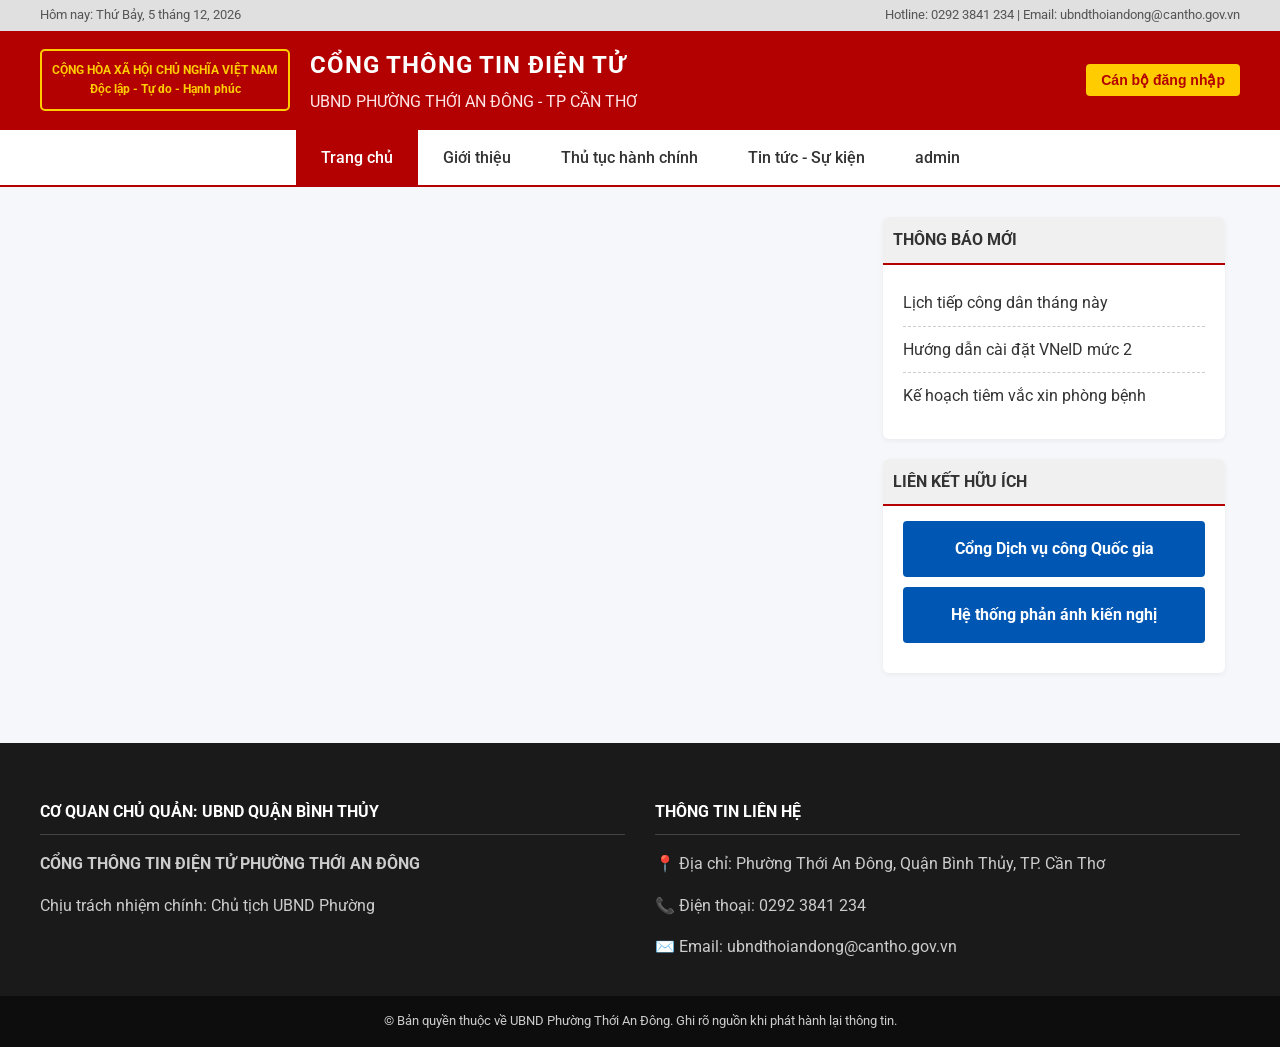
<file: index.html>
<!DOCTYPE html>
<html lang="vi">
<head>
    <meta charset="UTF-8">
    <meta name="viewport" content="width=device-width, initial-scale=1.0">
    <title>Cổng Thông Tin Điện Tử - UBND Phường Thới An Đông</title>
    <link href="https://fonts.googleapis.com/css2?family=Roboto:wght@300;400;500;700&display=swap" rel="stylesheet">
    <link rel="stylesheet" href="style.css">
    <script src="https://cdn.ckeditor.com/ckeditor5/39.0.1/classic/ckeditor.js"></script>
</head>
<body>

    <div class="top-bar">
        <div class="container top-bar-content">
            <span>Hôm nay: <span id="current-date"></span></span>
            <span>Hotline: 0292 3841 234 | Email: ubndthoiandong@cantho.gov.vn</span>
        </div>
    </div>

    <header>
        <div class="container header-container">
            <div class="logo-area">
                <div class="quoc-huy">CỘNG HÒA XÃ HỘI CHỦ NGHĨA VIỆT NAM<br>Độc lập - Tự do - Hạnh phúc</div>
                <div class="site-title">
                    <h1>CỔNG THÔNG TIN ĐIỆN TỬ</h1>
                    <h2>UBND PHƯỜNG THỚI AN ĐÔNG - TP CẦN THƠ</h2>
                </div>
            </div>
            <div id="header-actions">
                </div>
        </div>
    </header>

    <nav class="main-nav">
        <div class="container">
            <a href="index.html" class="active">Trang chủ</a>
            <a href="gioithieu.html">Giới thiệu</a>
            <a href="#">Thủ tục hành chính</a>
            <a href="tintuc.html">Tin tức - Sự kiện</a>
            <a href="admin.html">admin</a>
        </div>
    </nav>

    <main class="container main-layout">
        <section class="content-area" id="app-content">
            </section>

        <aside class="sidebar">
            <div class="widget">
                <h3 class="widget-title">THÔNG BÁO MỚI</h3>
                <ul class="widget-list">
                    <li><a href="#">Lịch tiếp công dân tháng này</a></li>
                    <li><a href="#">Hướng dẫn cài đặt VNeID mức 2</a></li>
                    <li><a href="#">Kế hoạch tiêm vắc xin phòng bệnh</a></li>
                </ul>
            </div>
            <div class="widget">
                <h3 class="widget-title">LIÊN KẾT HỮU ÍCH</h3>
                <a href="https://dichvucong.gov.vn/" target="_blank" class="banner-link" style="text-decoration: none; display: block;">Cổng Dịch vụ công Quốc gia</a>
                <a href="https://dichvucong.gov.vn/p/phananhkiennghi/pakn-gui-pakn.html" target="_blank" class="banner-link" style="text-decoration: none; display: block;">Hệ thống phản ánh kiến nghị</a>
            </div>
        </aside>
    </main>

    <footer>
        <div class="container footer-grid">
            <div>
                <h3>CƠ QUAN CHỦ QUẢN: UBND QUẬN BÌNH THỦY</h3>
                <p><strong>CỔNG THÔNG TIN ĐIỆN TỬ PHƯỜNG THỚI AN ĐÔNG</strong></p>
                <p>Chịu trách nhiệm chính: Chủ tịch UBND Phường</p>
            </div>
            <div>
                <h3>THÔNG TIN LIÊN HỆ</h3>
                <p>📍 Địa chỉ: Phường Thới An Đông, Quận Bình Thủy, TP. Cần Thơ</p>
                <p>📞 Điện thoại: 0292 3841 234</p>
                <p>✉️ Email: ubndthoiandong@cantho.gov.vn</p>
            </div>
        </div>
        <div class="copyright">
            © Bản quyền thuộc về UBND Phường Thới An Đông. Ghi rõ nguồn khi phát hành lại thông tin.
        </div>
    </footer>

    <div id="loginModal" class="modal">
        <div class="modal-content">
            <span class="close-btn" onclick="closeModal()">&times;</span>
            <h3 style="color:#b30000; text-align:center; border-bottom: 2px solid #eee; padding-bottom:10px;">ĐĂNG NHẬP HỆ THỐNG</h3>
            <div class="form-group">
                <label>Tên đăng nhập</label>
                <input type="text" id="login-user" placeholder="Nhập tài khoản">
                <label>Email liên kết</label>
                <input type="email" id="login-email" placeholder="Nhập email">
                <label>Mật khẩu</label>
                <input type="password" id="login-pass" placeholder="Nhập mật khẩu">
                <button class="btn-submit" onclick="handleLogin()">ĐĂNG NHẬP</button>
            </div>
        </div>
    </div>

    <script src="script.js"></script>
</body>
</html>
</file>
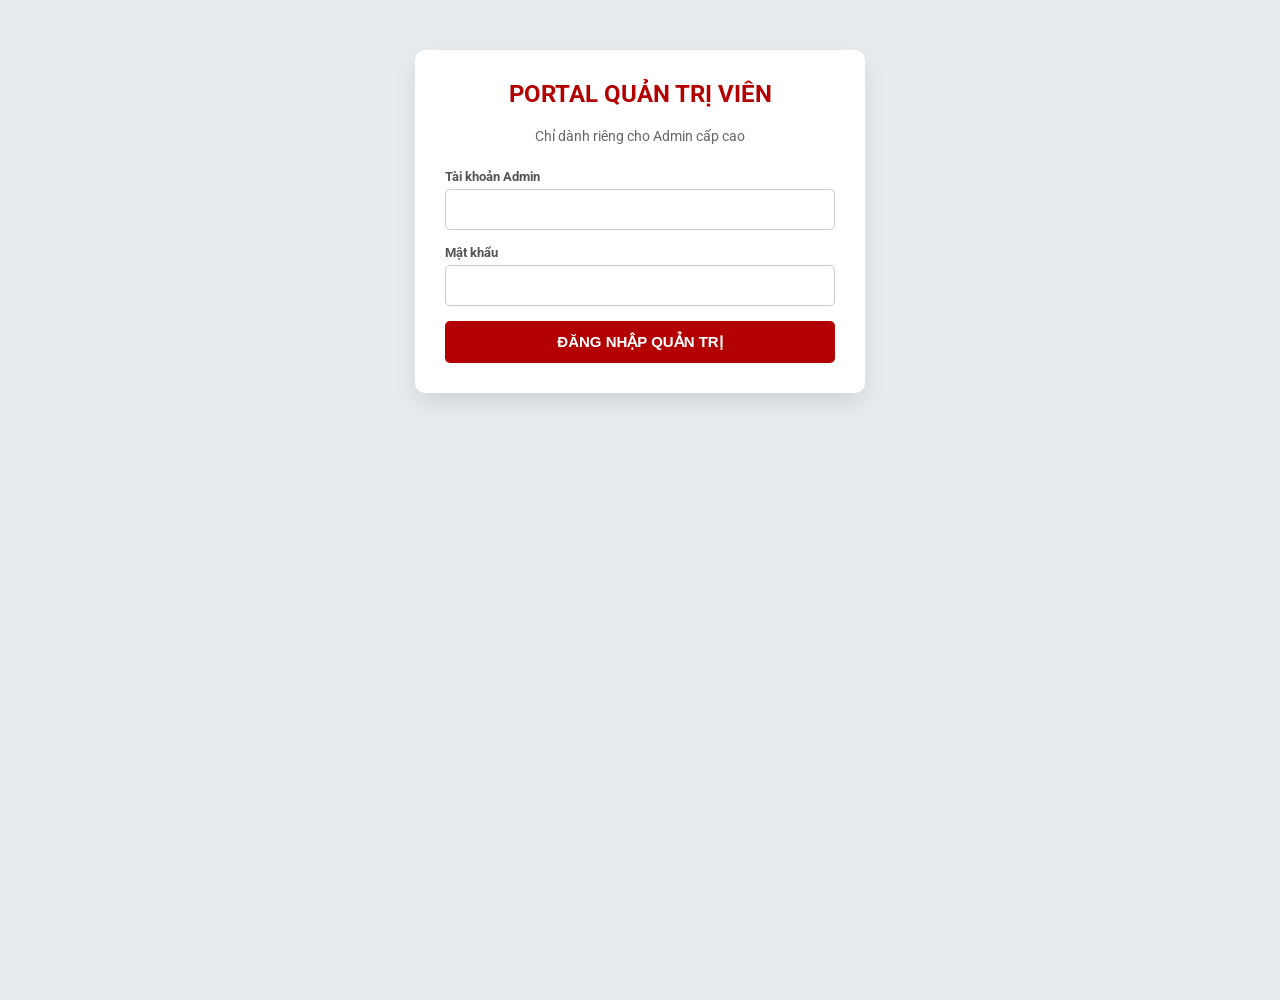
<file: admin.html>
<!DOCTYPE html>
<html lang="vi">

<head>
    <meta charset="UTF-8">
    <title>Hệ thống Quản trị - Phường Thới An Đông</title>
    <link href="https://fonts.googleapis.com/css2?family=Roboto:wght@400;500;700&display=swap" rel="stylesheet">
    <style>
        body {
            font-family: 'Roboto', sans-serif;
            background: #e9ecef;
            display: flex;
            justify-content: center;
            align-items: flex-start;
            min-height: 100vh;
            margin: 0;
            padding-top: 50px;
            padding-bottom: 50px;
        }

        .card {
            background: white;
            padding: 30px;
            border-radius: 10px;
            box-shadow: 0 10px 25px rgba(0, 0, 0, 0.1);
            width: 100%;
            max-width: 450px;
            box-sizing: border-box;
        }

        h2,
        h3,
        h4 {
            text-align: center;
            color: #b30000;
            margin-top: 0;
        }

        label {
            font-size: 13px;
            font-weight: bold;
            color: #555;
            display: block;
            margin-bottom: 5px;
        }

        input {
            width: 100%;
            padding: 12px;
            margin-bottom: 15px;
            border: 1px solid #ccc;
            border-radius: 5px;
            box-sizing: border-box;
        }

        button {
            width: 100%;
            background: #b30000;
            color: white;
            border: none;
            padding: 12px;
            border-radius: 5px;
            font-size: 15px;
            font-weight: bold;
            cursor: pointer;
            transition: 0.2s;
        }

        button:hover {
            background: #8a0000;
        }

        .btn-success {
            background: #28a745;
        }

        .btn-success:hover {
            background: #218838;
        }

        .btn-danger {
            background: #dc3545;
            padding: 6px 12px;
            font-size: 12px;
            width: auto;
        }

        .btn-danger:hover {
            background: #c82333;
        }

        .hidden {
            display: none;
        }

        hr {
            border: 0;
            border-top: 1px solid #eee;
            margin: 25px 0;
        }

        /* Cấu trúc danh sách user */
        .user-list {
            list-style: none;
            padding: 0;
            margin: 0;
            max-height: 300px;
            overflow-y: auto;
        }

        .user-item {
            display: flex;
            justify-content: space-between;
            align-items: center;
            background: #f8f9fa;
            border: 1px solid #dee2e6;
            padding: 10px 15px;
            border-radius: 6px;
            margin-bottom: 10px;
        }

        .user-info strong {
            color: #333;
            font-size: 15px;
        }

        .user-info small {
            color: #666;
            display: block;
            font-size: 12px;
        }
    </style>
</head>

<body>
    <div class="card" id="login-box">
        <h2>PORTAL QUẢN TRỊ VIÊN</h2>
        <p style="text-align:center; color:#666; font-size:14px; margin-bottom:25px;">Chỉ dành riêng cho Admin cấp cao
        </p>
        <label>Tài khoản Admin</label>
        <input type="text" id="au" placeholder="">
        <label>Mật khẩu</label>
        <input type="password" id="ap" placeholder="">
        <button onclick="adminLogin()">ĐĂNG NHẬP QUẢN TRỊ</button>
    </div>

    <div class="card hidden" id="main-box">
        <h3>CẤP TÀI KHOẢN CÁN BỘ</h3>
        <p style="text-align:center; font-size:13px; color:#666; margin-bottom: 20px;">Tạo user cho cán bộ đăng bài viết
        </p>

        <label>Tên đăng nhập mới</label>
        <input type="text" id="nu" placeholder="Ví dụ: tencanbo">
        <label>Email liên kết</label>
        <input type="email" id="ne" placeholder="Ví dụ: cb1@cantho.gov.vn">
        <label>Mật khẩu khởi tạo</label>
        <input type="password" id="np" placeholder="Nhập mật khẩu">
        <button class="btn-success" onclick="createUser()">TẠO TÀI KHOẢN</button>

        <hr>

        <h4>DANH SÁCH CÁN BỘ HIỆN TẠI</h4>
        <ul class="user-list" id="users-container">
        </ul>
        <div style="text-align:center; margin-top:20px;">
            <button onclick="adminLogout()" style="background:#6c757d; width:auto; padding: 8px 20px;">Đăng
                xuất</button>
        </div>
    </div>

    <script>
        // 1. Đăng nhập Admin
        function adminLogin() {
            // Chỗ này tạm thời vẫn giữ tài khoản cứng của Admin cho nhanh gọn
            if (document.getElementById('au').value === 'khang' && document.getElementById('ap').value === 'khang123') {
                document.getElementById('login-box').classList.add('hidden');
                document.getElementById('main-box').classList.remove('hidden');
                renderUsers(); // Tải danh sách user từ Database
            } else { alert("Sai thông tin quản trị viên!"); }
        }

        // 2. Thêm User Mới vào Database
        function createUser() {
            const username = document.getElementById('nu').value.trim();
            const email = document.getElementById('ne').value.trim();
            const password = document.getElementById('np').value.trim();

            if (!username || !password || !email) return alert("Vui lòng điền đầy đủ thông tin!");

            fetch('api.php?action=add_user', {
                method: 'POST',
                headers: { 'Content-Type': 'application/json' },
                body: JSON.stringify({ username, email, password })
            })
                .then(response => response.json())
                .then(data => {
                    if (data.status === "success") {
                        alert(`Đã cấp thành công tài khoản: ${username}`);
                        document.getElementById('nu').value = '';
                        document.getElementById('ne').value = '';
                        document.getElementById('np').value = '';
                        renderUsers(); // Cập nhật lại danh sách bên dưới
                    } else {
                        alert("Lỗi: " + data.message); // Báo lỗi nếu trùng tên
                    }
                })
                .catch(err => console.error(err));
        }

        // 3. Lấy và hiển thị danh sách User từ Database
        function renderUsers() {
            const container = document.getElementById('users-container');

            fetch('api.php?action=get_users')
                .then(response => response.json())
                .then(users => {
                    let html = '';
                    if (users.length === 0) {
                        html = `<li style="text-align:center; color:#888; font-size:13px; padding:10px;">Chưa có tài khoản cán bộ nào được cấp.</li>`;
                    } else {
                        users.forEach((u) => {
                            html += `
                    <li class="user-item">
                        <div class="user-info">
                            <strong>👤 ${u.username}</strong>
                            <small>✉️ ${u.email}</small>
                        </div>
                        <button class="btn-danger" onclick="deleteUser(${u.id})">Xóa bỏ</button>
                    </li>
                `;
                        });
                    }
                    container.innerHTML = html;
                })
                .catch(err => console.error(err));
        }

        // 4. Xóa User khỏi Database
        function deleteUser(id) {
            if (confirm("Đồng chí có chắc chắn muốn thu hồi (xóa) tài khoản này không?")) {
                fetch('api.php?action=delete_user', {
                    method: 'POST',
                    headers: { 'Content-Type': 'application/json' },
                    body: JSON.stringify({ id: id })
                })
                    .then(response => response.json())
                    .then(data => {
                        if (data.status === "success") {
                            renderUsers(); // Tải lại danh sách
                        } else {
                            alert("Không thể xóa user này!");
                        }
                    });
            }
        }

        // 5. Đăng xuất
        function adminLogout() {
            document.getElementById('au').value = '';
            document.getElementById('ap').value = '';
            document.getElementById('main-box').classList.add('hidden');
            document.getElementById('login-box').classList.remove('hidden');
        }
    </script>
</body>

</html>
</file>
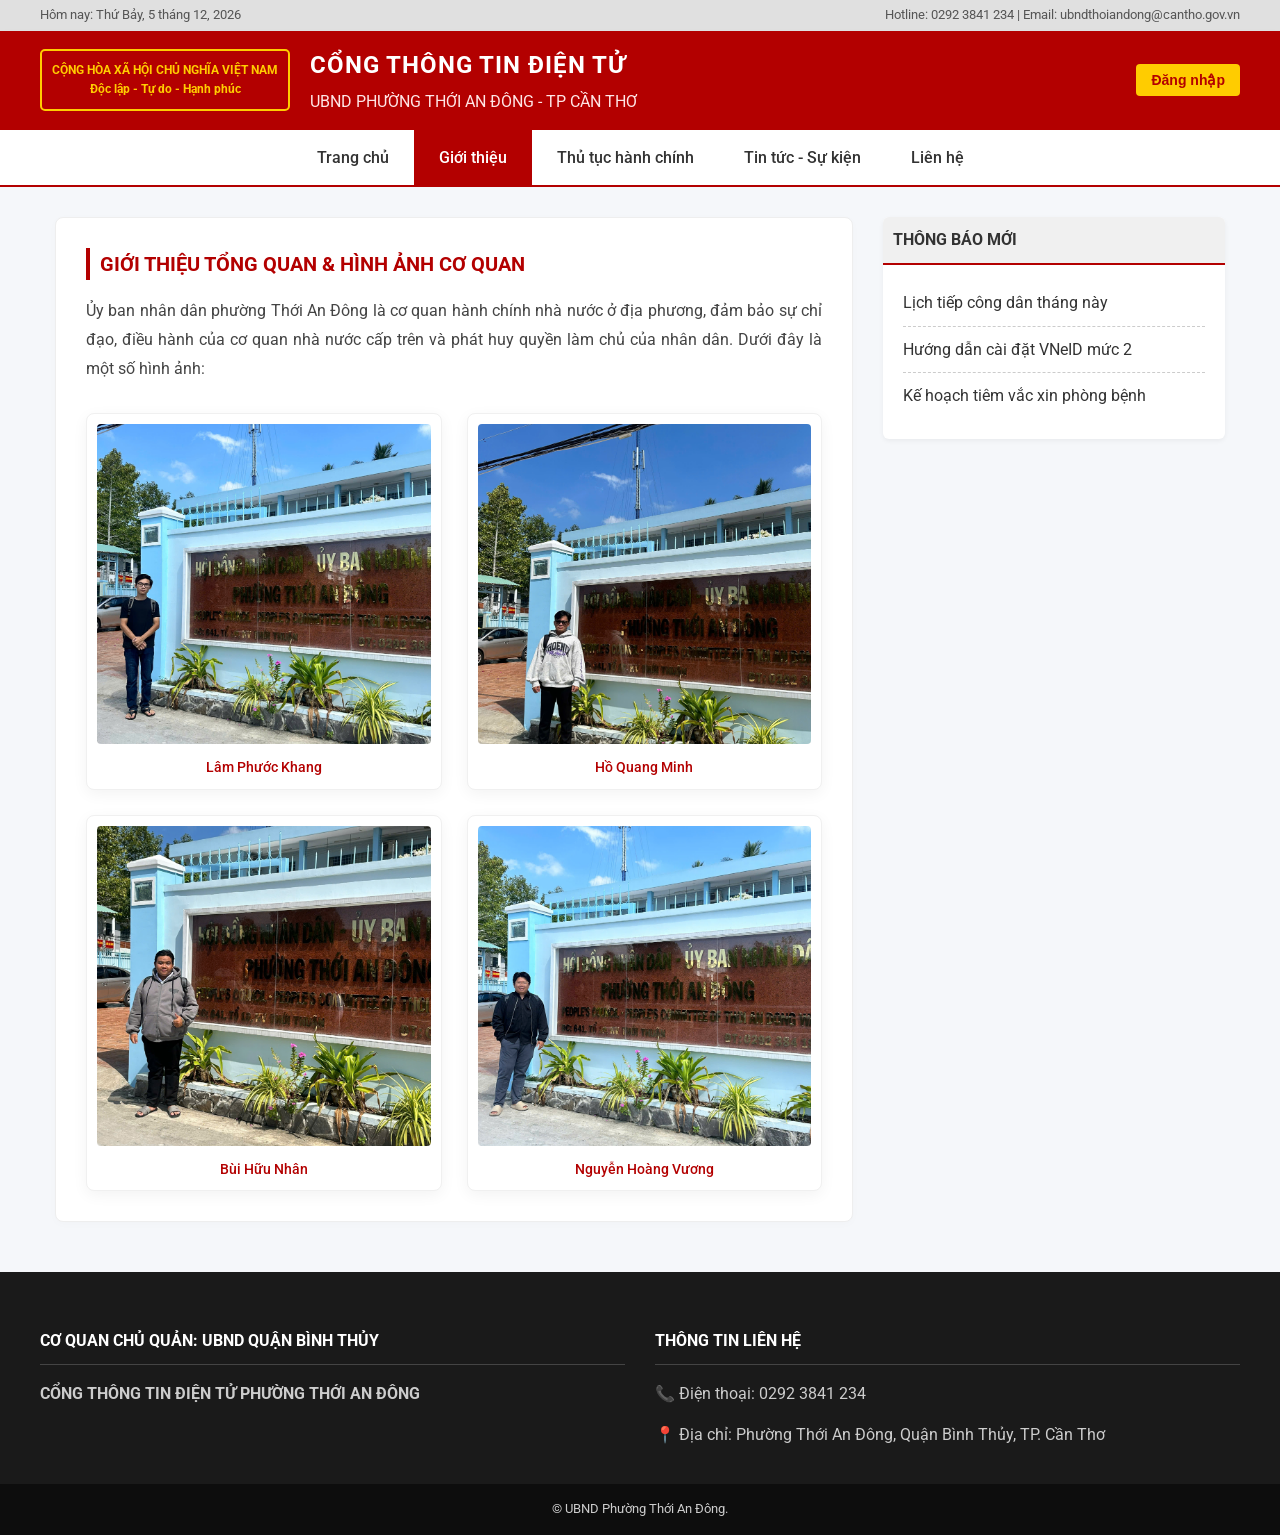
<file: gioithieu.html>
<!DOCTYPE html>
<html lang="vi">
<head>
    <meta charset="UTF-8">
    <meta name="viewport" content="width=device-width, initial-scale=1.0">
    <title>Giới thiệu | UBND Phường Thới An Đông</title>
    <link href="https://fonts.googleapis.com/css2?family=Roboto:wght@300;400;500;700&display=swap" rel="stylesheet">
    
    <link rel="stylesheet" href="style.css">
    <link rel="stylesheet" href="style_gioithieu.css">
</head>
<body>

    <div class="top-bar">
        <div class="container top-bar-content">
            <span>Hôm nay: <span id="current-date"></span></span>
            <span>Hotline: 0292 3841 234 | Email: ubndthoiandong@cantho.gov.vn</span>
        </div>
    </div>

    <header>
        <div class="container header-container">
            <div class="logo-area">
                <div class="quoc-huy">CỘNG HÒA XÃ HỘI CHỦ NGHĨA VIỆT NAM<br>Độc lập - Tự do - Hạnh phúc</div>
                <div class="site-title">
                    <h1>CỔNG THÔNG TIN ĐIỆN TỬ</h1>
                    <h2>UBND PHƯỜNG THỚI AN ĐÔNG - TP CẦN THƠ</h2>
                </div>
            </div>
            <div id="header-actions"></div>
        </div>
    </header>

    <nav class="main-nav">
        <div class="container">
            <a href="index.html">Trang chủ</a>
            <a href="gioithieu.html" class="active">Giới thiệu</a>
            <a href="#">Thủ tục hành chính</a>
            <a href="tintuc.html">Tin tức - Sự kiện</a>
            <a href="#">Liên hệ</a>
        </div>
    </nav>

    <main class="container main-layout">
        <section class="content-area">
            <div class="intro-box">
                <h2 class="section-title">GIỚI THIỆU TỔNG QUAN & HÌNH ẢNH CƠ QUAN</h2>
                <p class="intro-text">
                    Ủy ban nhân dân phường Thới An Đông là cơ quan hành chính nhà nước ở địa phương, đảm bảo sự chỉ đạo, điều hành của cơ quan nhà nước cấp trên và phát huy quyền làm chủ của nhân dân. Dưới đây là một số hình ảnh: </p>
                <div class="gallery-grid">
                    <div class="gallery-item">
                        <img src="images/z7759818574481_eba877ce103fbef367114583ba434ed9.jpg" alt="Trụ sở" class="gallery-img">
                        <div class="gallery-caption">Lâm Phước Khang</div>
                    </div>
                    
                    <div class="gallery-item">
                        <img src="images/z7759818696786_1b2cf77af8ff8998df2c35b41939324f.jpg" alt="Một cửa" class="gallery-img">
                        <div class="gallery-caption">Hồ Quang Minh</div>
                    </div>

                    <div class="gallery-item">
                        <img src="images/z7759818931371_42ef5af507b63e0c504c1b3d22ae830b.jpg" alt="Hội trường" class="gallery-img">
                        <div class="gallery-caption">Bùi Hữu Nhân</div>
                    </div>

                    <div class="gallery-item">
                        <img src="images/z7759819319238_0225e3ae891111a9e19b7ea6ccf9a465.jpg" alt="Khuôn viên" class="gallery-img">
                        <div class="gallery-caption">Nguyễn Hoàng Vương</div>
                    </div>
                </div>
            </div>
        </section>

         <aside class="sidebar">
            <div class="widget">
                <h3 class="widget-title">THÔNG BÁO MỚI</h3>
                <ul class="widget-list">
                    <li><a href="#">Lịch tiếp công dân tháng này</a></li>
                    <li><a href="#">Hướng dẫn cài đặt VNeID mức 2</a></li>
                    <li><a href="#">Kế hoạch tiêm vắc xin phòng bệnh</a></li>
                </ul>
            </div>
        </aside>
    </main>

    <footer>
        <div class="container footer-grid">
            <div>
                <h3>CƠ QUAN CHỦ QUẢN: UBND QUẬN BÌNH THỦY</h3>
                <p><strong>CỔNG THÔNG TIN ĐIỆN TỬ PHƯỜNG THỚI AN ĐÔNG</strong></p>
            </div>
            <div>
                <h3>THÔNG TIN LIÊN HỆ</h3>
                <p>📞 Điện thoại: 0292 3841 234</p>
                <p>📍 Địa chỉ: Phường Thới An Đông, Quận Bình Thủy, TP. Cần Thơ</p>
            </div>
        </div>
        <div class="copyright">© UBND Phường Thới An Đông.</div>
    </footer>

    <script src="script_gioithieu.js"></script>
</body>
</html>
</file>
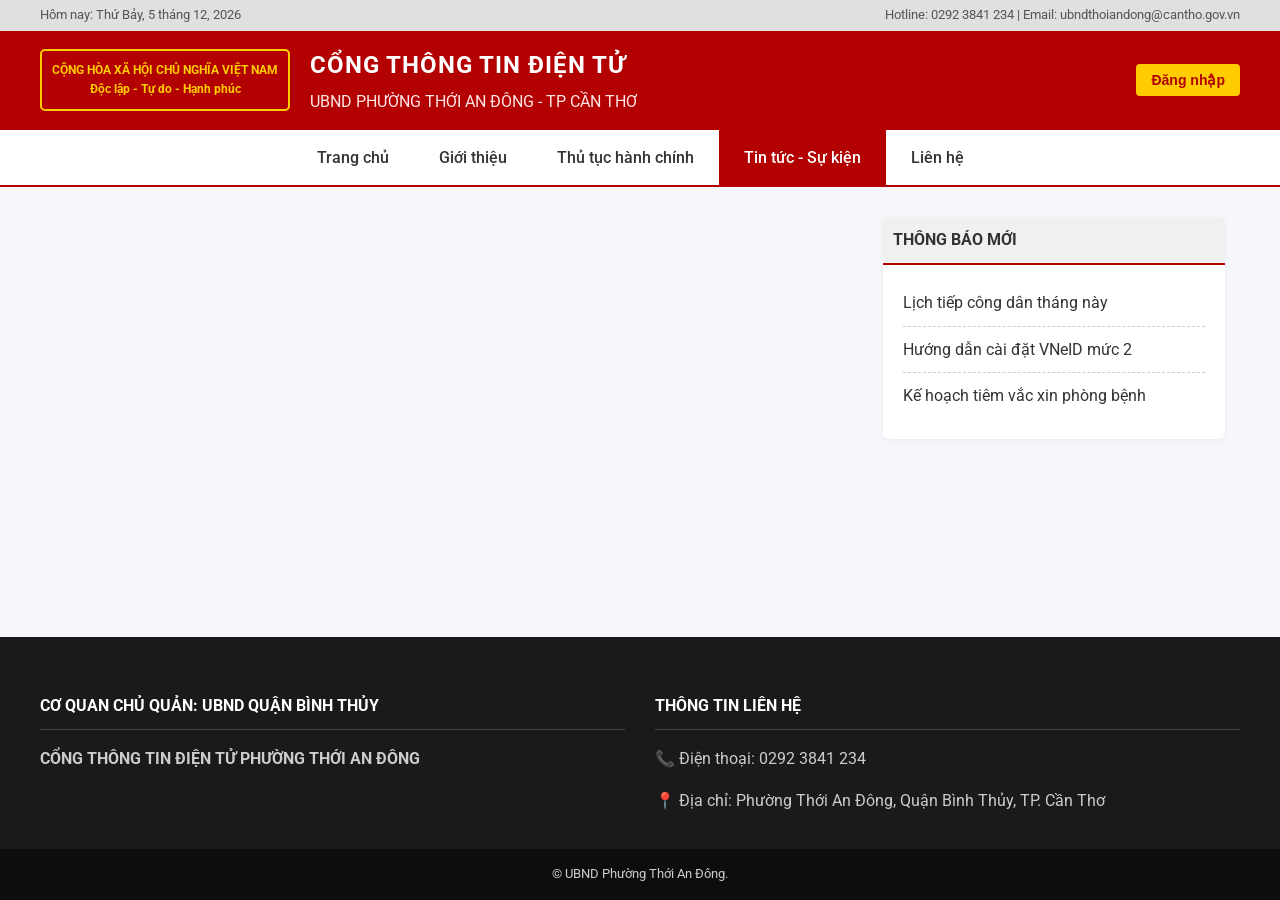
<file: tintuc.html>
<!DOCTYPE html>
<html lang="vi">
<head>
    <meta charset="UTF-8">
    <meta name="viewport" content="width=device-width, initial-scale=1.0">
    <title>Tất cả Tin tức - Sự kiện | UBND Phường Thới An Đông</title>
    <link href="https://fonts.googleapis.com/css2?family=Roboto:wght@300;400;500;700&display=swap" rel="stylesheet">
    <link rel="stylesheet" href="style.css">
</head>
<body>

    <div class="top-bar">
        <div class="container top-bar-content">
            <span>Hôm nay: <span id="current-date"></span></span>
            <span>Hotline: 0292 3841 234 | Email: ubndthoiandong@cantho.gov.vn</span>
        </div>
    </div>

    <header>
        <div class="container header-container">
            <div class="logo-area">
                <div class="quoc-huy">CỘNG HÒA XÃ HỘI CHỦ NGHĨA VIỆT NAM<br>Độc lập - Tự do - Hạnh phúc</div>
                <div class="site-title">
                    <h1>CỔNG THÔNG TIN ĐIỆN TỬ</h1>
                    <h2>UBND PHƯỜNG THỚI AN ĐÔNG - TP CẦN THƠ</h2>
                </div>
            </div>
            <div id="header-actions">
                </div>
        </div>
    </header>

    <nav class="main-nav">
        <div class="container">
            <a href="index.html">Trang chủ</a>
            <a href="#">Giới thiệu</a>
            <a href="#">Thủ tục hành chính</a>
            <a href="tintuc.html" class="active">Tin tức - Sự kiện</a>
            <a href="#">Liên hệ</a>
        </div>
    </nav>

    <main class="container main-layout">
        <section class="content-area" id="news-archive-content">
            </section>

        <aside class="sidebar">
            <div class="widget">
                <h3 class="widget-title">THÔNG BÁO MỚI</h3>
                <ul class="widget-list">
                    <li><a href="#">Lịch tiếp công dân tháng này</a></li>
                    <li><a href="#">Hướng dẫn cài đặt VNeID mức 2</a></li>
                    <li><a href="#">Kế hoạch tiêm vắc xin phòng bệnh</a></li>
                </ul>
            </div>
        </aside>
    </main>

    <footer>
        <div class="container footer-grid">
            <div>
                <h3>CƠ QUAN CHỦ QUẢN: UBND QUẬN BÌNH THỦY</h3>
                <p><strong>CỔNG THÔNG TIN ĐIỆN TỬ PHƯỜNG THỚI AN ĐÔNG</strong></p>
            </div>
            <div>
                <h3>THÔNG TIN LIÊN HỆ</h3>
                <p>📞 Điện thoại: 0292 3841 234</p>
                <p>📍 Địa chỉ: Phường Thới An Đông, Quận Bình Thủy, TP. Cần Thơ</p>
            </div>
        </div>
        <div class="copyright">© UBND Phường Thới An Đông.</div>
    </footer>

    <div id="loginModal" class="modal">
        <div class="modal-content">
            <span class="close-btn" onclick="closeModal()">&times;</span>
            <h3 style="color:#b30000; text-align:center;">ĐĂNG NHẬP HỆ THỐNG</h3>
            <div class="form-group">
                <input type="text" id="login-user" placeholder="Tên đăng nhập">
                <input type="email" id="login-email" placeholder="Email">
                <input type="password" id="login-pass" placeholder="Mật khẩu">
                <button class="btn-submit" onclick="handleLogin()">ĐĂNG NHẬP</button>
            </div>
        </div>
    </div>

    <script src="tintuc_script.js"></script>
</body>
</html>
</file>
<file: style.css>
:root {
    --primary-color: #b30000; /* Đỏ cờ */
    --gold-color: #ffcc00;    /* Vàng sao */
    --text-color: #333333;
    --bg-color: #f5f7fa;
    --white: #ffffff;
}

body {
    font-family: 'Roboto', sans-serif;
    margin: 0; padding: 0;
    background-color: var(--bg-color);
    color: var(--text-color);
    line-height: 1.6;
    
    /* 3 DÒNG MỚI THÊM VÀO */
    display: flex;
    flex-direction: column;
    min-height: 100vh; /* Yêu cầu trang web phải cao ít nhất bằng 100% màn hình */
}

.container {
    max-width: 1200px;
    margin: 0 auto;
    padding: 0 15px;
}

/* Top Bar */
.top-bar {
    background: #e0e0e0; font-size: 13px; padding: 5px 0; color: #555;
}
.top-bar-content {
    display: flex; justify-content: space-between;
}

/* Header */
header {
    background: var(--primary-color);
    color: var(--white);
    padding: 15px 0;
    box-shadow: 0 4px 6px rgba(0,0,0,0.1);
}
.header-container {
    display: flex; justify-content: space-between; align-items: center;
}
.logo-area { display: flex; align-items: center; gap: 20px; }
.quoc-huy {
    border: 2px solid var(--gold-color);
    padding: 10px; border-radius: 5px;
    text-align: center; font-size: 12px; font-weight: bold; color: var(--gold-color);
}
.site-title h1 { margin: 0; font-size: 24px; text-transform: uppercase; letter-spacing: 1px;}
.site-title h2 { margin: 5px 0 0 0; font-size: 16px; font-weight: 400; color: #ffe6e6;}

/* Nút Header */
.btn-action {
    background: var(--gold-color); color: var(--primary-color);
    border: none; padding: 8px 15px; font-weight: bold;
    border-radius: 4px; cursor: pointer; transition: 0.2s; font-size: 14px;
}
.btn-action:hover { background: #fff; }
.btn-logout { background: #444; color: white; }
.btn-logout:hover { background: #222; }

/* Navigation */
.main-nav {
    background: #fff;
    border-bottom: 2px solid var(--primary-color);
}
/* Navigation */
.main-nav {
    background: #fff;
    border-bottom: 2px solid var(--primary-color);
}
.main-nav .container { 
    display: flex; 
    justify-content: center; /* THÊM DÒNG NÀY ĐỂ CĂN GIỮA TẤT CẢ CÁC NÚT */
}
.main-nav a {
    text-decoration: none; color: #333; font-weight: 500;
    padding: 15px 25px; transition: 0.3s;
}
.main-nav a:hover, .main-nav a.active {
    background: var(--primary-color); color: white;
}
.main-nav a {
    text-decoration: none; color: #333; font-weight: 500;
    padding: 15px 25px; transition: 0.3s;
}
.main-nav a:hover, .main-nav a.active {
    background: var(--primary-color); color: white;
}

/* Layout Chính */
.main-layout {
    display: flex; 
    gap: 30px; 
    margin-top: 30px; 
    margin-bottom: 50px;
    width: 100%; /* Đảm bảo layout không bị bóp méo */
    box-sizing: border-box;

    /* DÒNG MỚI THÊM VÀO CỰC KỲ QUAN TRỌNG */
    flex: 1; /* Ép phần nội dung chính này giãn ra, chiếm trọn không gian thừa để đẩy Footer xuống đáy */
}
.content-area { flex: 7; }
.sidebar { flex: 3; }

/* Bài viết Grid */
.section-title {
    border-left: 4px solid var(--primary-color);
    padding-left: 10px; color: var(--primary-color); font-size: 20px; margin-top:0;
}
.article-grid { display: grid; grid-template-columns: 1fr 1fr; gap: 20px; }
.article-card {
    background: white; border-radius: 6px; overflow: hidden;
    box-shadow: 0 2px 10px rgba(0,0,0,0.05); transition: 0.3s;
    border: 1px solid #eee;
    cursor: pointer;
}
.article-card:hover { transform: translateY(-5px); box-shadow: 0 5px 15px rgba(0,0,0,0.1); }
.article-card img { width: 100%; height: 200px; object-fit: cover; }
.article-body { padding: 15px; }
.article-title { font-size: 16px; margin: 0 0 10px 0; color: #0056b3; line-height: 1.4; }
.article-date { font-size: 12px; color: #888; }

/* Sidebar */
.widget { background: white; padding: 20px; border-radius: 6px; margin-bottom: 20px; box-shadow: 0 2px 5px rgba(0,0,0,0.05); }
.widget-title { background: #f0f0f0; padding: 10px; margin: -20px -20px 15px -20px; border-bottom: 2px solid var(--primary-color); border-radius: 6px 6px 0 0; font-size: 16px;}
.widget-list { list-style: none; padding: 0; margin: 0; }
.widget-list li { padding: 10px 0; border-bottom: 1px dashed #ccc; }
.widget-list li:last-child { border-bottom: none; }
.widget-list a { text-decoration: none; color: #333; transition: 0.2s; }
.widget-list a:hover { color: var(--primary-color); padding-left: 5px; }
.banner-link { background: #0056b3; color: white; text-align: center; padding: 15px; margin-bottom: 10px; border-radius: 4px; font-weight: bold; cursor: pointer;}
.banner-link:hover { background: #004494; }

/* Form Elements */
.input-field { width: 100%; padding: 10px; margin-bottom: 15px; border: 1px solid #ccc; border-radius: 4px; font-family: 'Roboto'; box-sizing: border-box;}
.btn-submit { background: var(--primary-color); color: white; border: none; padding: 12px 20px; border-radius: 4px; cursor: pointer; font-weight: bold; width: 100%; font-size: 15px;}
.btn-submit:hover { background: #8a0000; }

/* Modal */
.modal { display: none; position: fixed; z-index: 1000; left: 0; top: 0; width: 100%; height: 100%; background-color: rgba(0,0,0,0.6); backdrop-filter: blur(3px); }
.modal-content { background: white; margin: 8% auto; padding: 30px; width: 350px; border-radius: 8px; position: relative; box-shadow: 0 10px 30px rgba(0,0,0,0.2); }
.close-btn { position: absolute; right: 15px; top: 10px; font-size: 24px; cursor: pointer; color: #888; }
.close-btn:hover { color: red; }
.form-group label { font-size: 13px; font-weight: bold; color: #555; display: block; margin-bottom: 5px;}
.form-group input { width: 100%; padding: 10px; margin-bottom: 15px; border: 1px solid #ccc; border-radius: 4px; box-sizing: border-box;}

/* Footer */
footer { background: #1a1a1a; color: #ccc; padding: 40px 0 0 0; }
.footer-grid { display: grid; grid-template-columns: 1fr 1fr; gap: 30px; margin-bottom: 20px; }
footer h3 { color: white; border-bottom: 1px solid #444; padding-bottom: 10px; margin-bottom: 15px; font-size: 16px;}
.copyright { background: #0d0d0d; text-align: center; padding: 15px; font-size: 13px; margin-top: 20px;}
</file>
<file: style_gioithieu.css>
/* Định dạng khung giới thiệu */
.intro-box {
    background: #ffffff;
    padding: 30px;
    border-radius: 8px;
    border: 1px solid #eeeeee;
    box-shadow: 0 2px 10px rgba(0,0,0,0.02);
}

.intro-text {
    text-align: justify;
    line-height: 1.8;
    color: #444;
    margin-bottom: 30px;
    font-size: 16px;
}

/* Lưới hình ảnh (Thư viện) */
.gallery-grid {
    display: grid;
    grid-template-columns: 1fr 1fr; /* 2 hình mỗi hàng */
    gap: 25px;
    margin-top: 10px;
}

.gallery-item {
    background: #ffffff;
    padding: 10px;
    border-radius: 8px;
    box-shadow: 0 4px 15px rgba(0,0,0,0.05);
    border: 1px solid #f0f0f0;
    transition: transform 0.3s ease;
}

.gallery-item:hover {
    transform: translateY(-5px);
    box-shadow: 0 8px 25px rgba(179, 0, 0, 0.1); /* Hiệu ứng đổ bóng màu đỏ khi di chuột */
}

.gallery-img {
    width: 100%;
    height: 320px;
    object-fit: cover;
    border-radius: 4px;
    display: block;
}

.gallery-caption {
    text-align: center;
    font-size: 14px;
    color: #b30000;
    margin-top: 12px;
    font-weight: 500;
}

/* Responsive - Tương thích màn hình nhỏ */
@media (max-width: 768px) {
    .gallery-grid {
        grid-template-columns: 1fr; /* 1 hình mỗi hàng trên điện thoại */
    }
}
</file>
